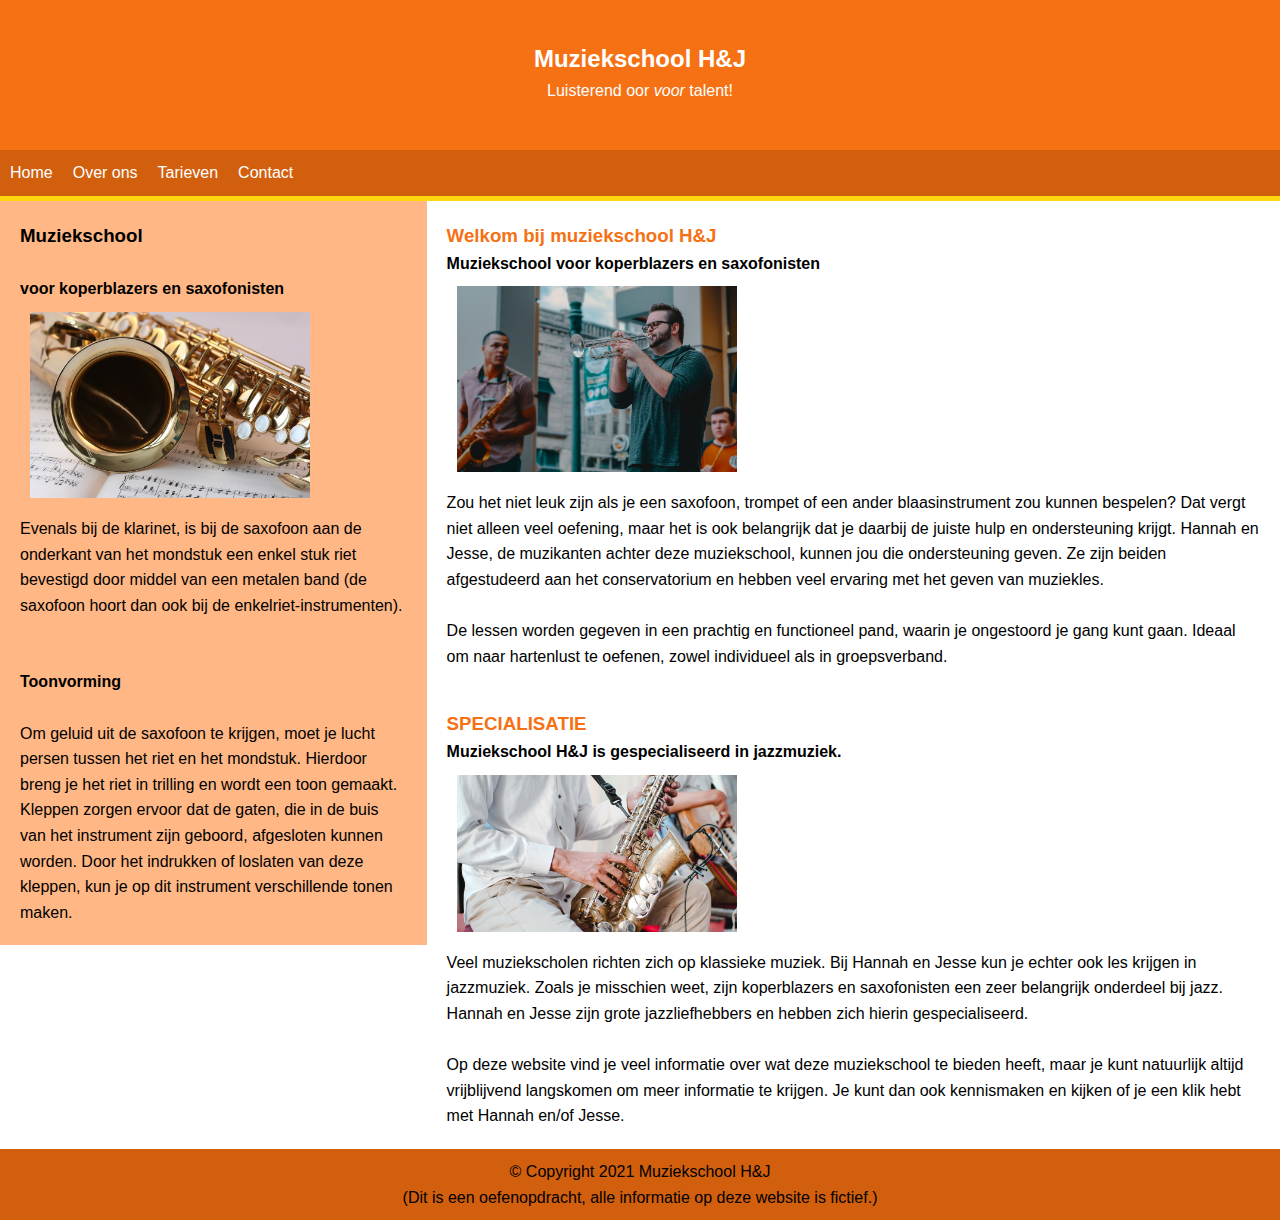
<file: index.html>
<!DOCTYPE html>
<html lang="en">
<head>
    <meta charset="UTF-8">
    <meta name="viewport" content="width=device-width, initial-scale=1.0">
    <link rel="stylesheet" href="custom.css">
    <title>Muziekschool H&J-Home</title>
</head>
<body>
    <header>
        <h2><b>Muziekschool H&J</b></h2>
        <p>Luisterend oor <i>voor</i> talent!</p>
    </header>
    <nav>
        <a href="index.html">Home</a>
        <a href="overons.html">Over ons</a>
        <a href="tarieven.html">Tarieven</a>
        <a href="contact.html">Contact</a>
    </nav>
    <div class="devider"></div>
    <aside class="left-column">
        <h3><b>Muziekschool</b></h3><br>
        <b>voor koperblazers en saxofonisten</b><br>
        <img src="img/saxofoon.jpeg" alt="saxofoon"><br>
        <p>Evenals bij de klarinet, is bij de saxofoon aan de onderkant van het mondstuk een enkel stuk riet bevestigd door middel van een metalen band (de saxofoon hoort dan ook bij de enkelriet-instrumenten).</p>
        <br><br>
        <b>Toonvorming</b><br><br>
        <p>Om geluid uit de saxofoon te krijgen, moet je lucht persen tussen het riet en het mondstuk. Hierdoor breng je het riet in trilling en wordt een toon gemaakt. Kleppen zorgen ervoor dat de gaten, die in de buis van het instrument zijn geboord, afgesloten kunnen worden. Door het indrukken of loslaten van deze kleppen, kun je op dit instrument verschillende tonen maken.</p>
    </aside>
    
    <article class="main-content">
        <h3 class="article-head"><b>Welkom bij muziekschool H&J</b></h3>
        <b>Muziekschool voor koperblazers en saxofonisten</b>
        <br>
        <img src="img/trompet.jpeg" alt="trompet"><br>
        <p>Zou het niet leuk zijn als je een saxofoon, trompet of een ander blaasinstrument zou kunnen bespelen? Dat vergt niet alleen veel oefening, maar het is ook belangrijk dat je daarbij de juiste hulp en ondersteuning krijgt. Hannah en Jesse, de muzikanten achter deze muziekschool, kunnen jou die ondersteuning geven. Ze zijn beiden afgestudeerd aan het conservatorium en hebben veel ervaring met het geven van muziekles.</p>
        <p></p><br>De lessen worden gegeven in een prachtig en functioneel pand, waarin je ongestoord je gang kunt gaan. Ideaal om naar hartenlust te oefenen, zowel individueel als in groepsverband.
        </p>
    </article>
    
    <article class="main-content">
        <h3 class="article-head"><b>SPECIALISATIE</b></h3>
        <b>Muziekschool H&J is gespecialiseerd in jazzmuziek.</b>
        <br>
        <img src="img/saxofoon2.jpeg" alt="saxofoon2"><br>
        <p>Veel muziekscholen richten zich op klassieke muziek. Bij Hannah en Jesse kun je echter ook les krijgen in jazzmuziek. Zoals je misschien weet, zijn koperblazers en saxofonisten een zeer belangrijk onderdeel bij jazz. Hannah en Jesse zijn grote jazzliefhebbers en hebben zich hierin gespecialiseerd.
        </p><br>
        <p>Op deze website vind je veel informatie over wat deze muziekschool te bieden heeft, maar je kunt natuurlijk altijd vrijblijvend langskomen om meer informatie te krijgen. Je kunt dan ook kennismaken en kijken of je een klik hebt met Hannah en/of Jesse.
        </p>
    </article>

    <footer>
        <p>© Copyright 2021 Muziekschool H&J</p> 
        <p>(Dit is een oefenopdracht, alle informatie op deze website is fictief.)</p>
    </footer>
</body>
</html>
</file>
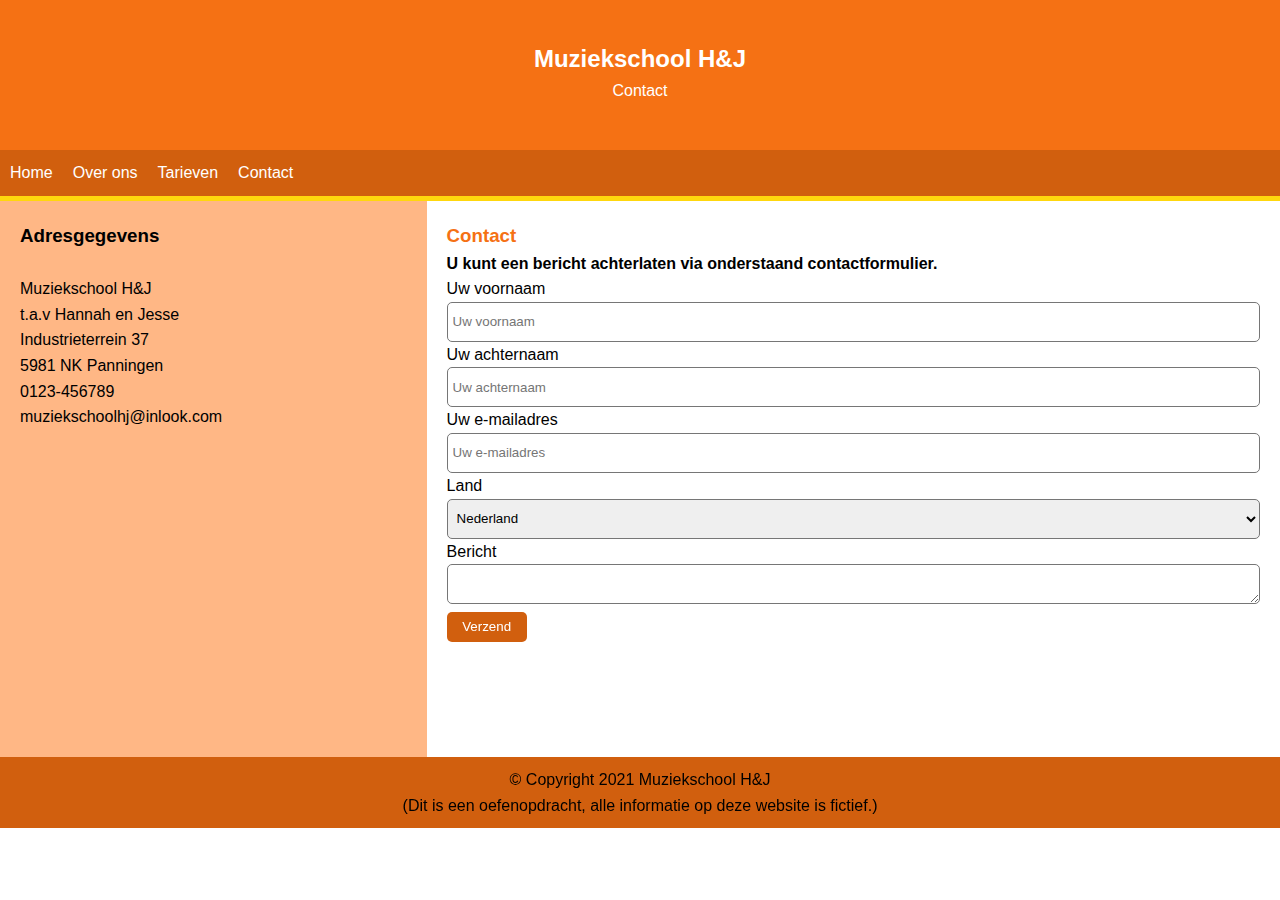
<file: contact.html>
<!DOCTYPE html>
<html lang="en">
<head>
    <meta charset="UTF-8">
    <meta name="viewport" content="width=device-width, initial-scale=1.0">
    <link rel="stylesheet" href="custom.css">
    <title>Muziekschool H&J-Contact</title>
</head>
<body>
    <header>
        <h2><b>Muziekschool H&J</b></h2>
        <p>Contact</p>
    </header>
    <nav>
        <a href="index.html">Home</a>
        <a href="overons.html">Over ons</a>
        <a href="tarieven.html">Tarieven</a>
        <a href="contact.html">Contact</a>
    </nav>
    <div class="devider"></div>
    <aside class="left-column">
        <h3><b>Adresgegevens</b></h3><br>
        <p>
            Muziekschool H&J <br>
            t.a.v Hannah en Jesse <br>
            Industrieterrein 37 <br>
            5981 NK Panningen <br>
            0123-456789 <br>
            muziekschoolhj@inlook.com <br>

        </p>
        <iframe src="https://www.google.com/maps/embed?pb=!1m18!1m12!1m3!1d74442.28815633932!2d5.926186258251429!3d51.32419311311732!2m3!1f0!2f0!3f0!3m2!1i1024!2i768!4f13.1!3m3!1m2!1s0x47c7485bd60bbd61%3A0x73a8c69eb69bad56!2sNHA%20Opleidingen!5e0!3m2!1snl!2snl!4v1690195358319!5m2!1snl!2snl" width="100%" height="300" style="border:0;" allowfullscreen="" loading="lazy" referrerpolicy="no-referrer-when-downgrade"></iframe>
    </aside>
    
    <article class="main-content">
        <h3 class="article-head"><b>Contact</b></h3>
        <b>U kunt een bericht achterlaten via onderstaand contactformulier.</b>
        <br>
        <label for="voornaam">Uw voornaam</label><br>
        <input id="voornaam" type="text" placeholder="Uw voornaam">
        <br>
        <label for="achternaam">Uw achternaam</label><br>
        <input id="achternaam" type="text" placeholder="Uw achternaam">
        <br>
        <label for="email">Uw e-mailadres</label><br>
        <input id="email" type="email" placeholder="Uw e-mailadres">
        <br>
        <label for="land">Land</label><br>
        <select name="land" id="land">
            <option value="nederland">Nederland</option>
            <option value="duitsland">Duitsland</option>
            <option value="belgie">België</option>
            <option value="frankrijk">Frankrijk</option>
        </select>
        <br>
        <label for="bericht">Bericht</label><br>
        <textarea id="bericht" rows="5" cols="50">
        </textarea><br>
        <button class="verzend" id="verzend">Verzend</button>
    </article>

    <footer>
        <p>© Copyright 2021 Muziekschool H&J</p> 
        <p>(Dit is een oefenopdracht, alle informatie op deze website is fictief.)</p>
    </footer>
</body>
</html>
</file>
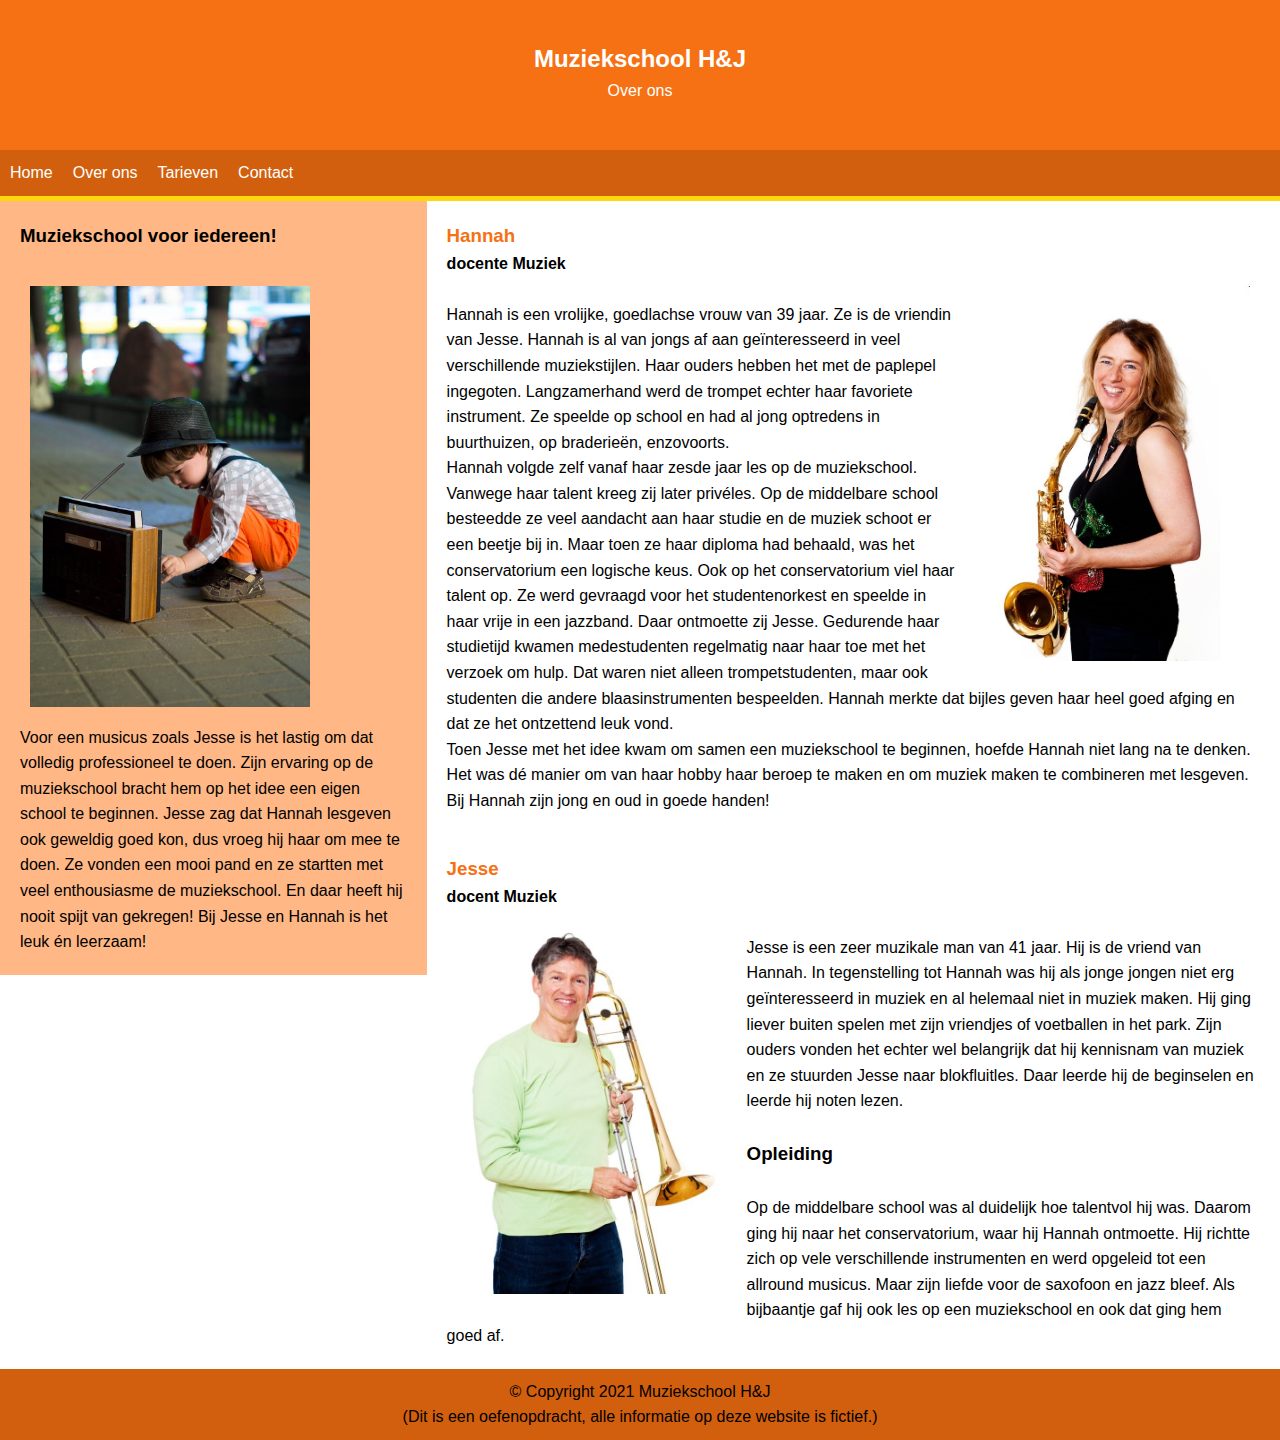
<file: overons.html>
<!DOCTYPE html>
<html lang="en">
<head>
    <meta charset="UTF-8">
    <meta name="viewport" content="width=device-width, initial-scale=1.0">
    <link rel="stylesheet" href="custom.css">
    <title>Muziekschool H&J-Over ons</title>
</head>
<body>
    <header>
        <h2><b>Muziekschool H&J</b></h2>
        <p>Over ons</p>
    </header>
    <nav>
        <a href="index.html">Home</a>
        <a href="overons.html">Over ons</a>
        <a href="tarieven.html">Tarieven</a>
        <a href="contact.html">Contact</a>
    </nav>
    <div class="devider"></div>
    <aside class="left-column">
        <h3><b>Muziekschool voor iedereen!</b></h3><br>
        <img src="img/kind.jpeg" alt="kind"><br>
        <p>Voor een musicus zoals Jesse is het lastig om dat volledig professioneel te doen. Zijn ervaring op de muziekschool bracht hem op het idee een eigen school te beginnen. Jesse zag dat Hannah lesgeven ook geweldig goed kon, dus vroeg hij haar om mee te doen. Ze vonden een mooi pand en ze startten met veel enthousiasme de muziekschool. En daar heeft hij nooit spijt van gekregen! Bij Jesse en Hannah is het leuk én leerzaam!</p>
    </aside>
    
    <article class="main-content">
        <h3 class="article-head"><b>Hannah</b></h3>
        <b>docente Muziek</b>
        <br>
        <img src="img/hannah.jpeg" alt="Hannah" style="float: right"><br>
        <p>Hannah is een vrolijke, goedlachse vrouw van 39 jaar. Ze is de vriendin van Jesse. Hannah is al van jongs af aan geïnteresseerd in veel verschillende muziekstijlen. Haar ouders hebben het met de paplepel ingegoten. Langzamerhand werd de trompet echter haar favoriete instrument. Ze speelde op school en had al jong optredens in buurthuizen, op braderieën, enzovoorts.</p>
        <p>Hannah volgde zelf vanaf haar zesde jaar les op de muziekschool. Vanwege haar talent kreeg zij later privéles. Op de middelbare school besteedde ze veel aandacht aan haar studie en de muziek schoot er een beetje bij in. Maar toen ze haar diploma had behaald, was het conservatorium een logische keus. Ook op het conservatorium viel haar talent op. Ze werd gevraagd voor het studentenorkest en speelde in haar vrije in een jazzband. Daar ontmoette zij Jesse. Gedurende haar studietijd kwamen medestudenten regelmatig naar haar toe met het verzoek om hulp. Dat waren niet alleen trompetstudenten, maar ook studenten die andere blaasinstrumenten bespeelden. Hannah merkte dat bijles geven haar heel goed afging en dat ze het ontzettend leuk vond.</p>
            
            <p>Toen Jesse met het idee kwam om samen een muziekschool te beginnen, hoefde Hannah niet lang na te denken. Het was dé manier om van haar hobby haar beroep te maken en om muziek maken te combineren met lesgeven. Bij Hannah zijn jong en oud in goede handen!
            </p>
    </article>
    
    <article class="main-content">
        <h3 class="article-head"><b>Jesse</b></h3>
        <b>docent Muziek</b>
        <br>
        <img src="img/jesse.jpeg" alt="Jesse" style="float: left"><br>
        <p>Jesse is een zeer muzikale man van 41 jaar. Hij is de vriend van Hannah. In tegenstelling tot Hannah was hij als jonge jongen niet erg geïnteresseerd in muziek en al helemaal niet in muziek maken. Hij ging liever buiten spelen met zijn vriendjes of voetballen in het park. Zijn ouders vonden het echter wel belangrijk dat hij kennisnam van muziek en ze stuurden Jesse naar blokfluitles. Daar leerde hij de beginselen en leerde hij noten lezen.</p><br>
        <h3><b>Opleiding</b></h3><br>
        <p>Op de middelbare school was al duidelijk hoe talentvol hij was. Daarom ging hij naar het conservatorium, waar hij Hannah ontmoette. Hij richtte zich op vele verschillende instrumenten en werd opgeleid tot een allround musicus. Maar zijn liefde voor de saxofoon en jazz bleef. Als bijbaantje gaf hij ook les op een muziekschool en ook dat ging hem goed af.   
        </p>

    </article>

    <footer>
        <p>© Copyright 2021 Muziekschool H&J</p> 
        <p>(Dit is een oefenopdracht, alle informatie op deze website is fictief.)</p>
    </footer>
</body>
</html>
</file>
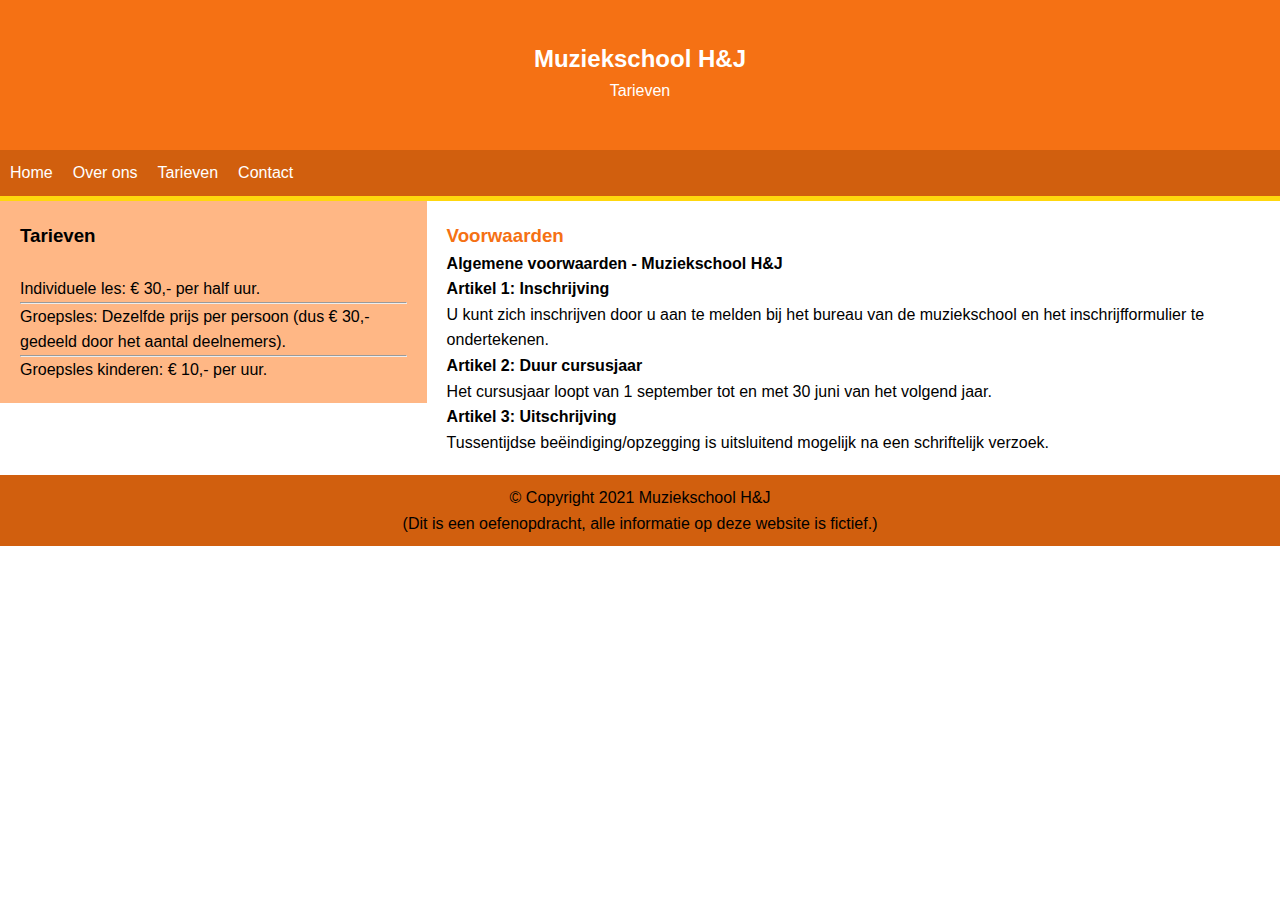
<file: tarieven.html>
<!DOCTYPE html>
<html lang="en">
<head>
    <meta charset="UTF-8">
    <meta name="viewport" content="width=device-width, initial-scale=1.0">
    <link rel="stylesheet" href="custom.css">
    <title>Muziekschool H&J-Tarieven</title>
</head>
<body>
    <header>
        <h2><b>Muziekschool H&J</b></h2>
        <p>Tarieven</p>
    </header>
    <nav>
        <a href="index.html">Home</a>
        <a href="overons.html">Over ons</a>
        <a href="tarieven.html">Tarieven</a>
        <a href="contact.html">Contact</a>
    </nav>
    <div class="devider"></div>
    <aside class="left-column">
        <h3><b>Tarieven</b></h3><br>
        <p>Individuele les: € 30,- per half uur.</p>
        <hr>
        <p>Groepsles: Dezelfde prijs per persoon (dus € 30,- gedeeld door het aantal deelnemers).</p>
        <hr>
        <p>Groepsles kinderen: € 10,- per uur.</p>
    </aside>
    
    <article class="main-content">
        <h3 class="article-head"><b>Voorwaarden</b></h3>
        <b>Algemene voorwaarden - Muziekschool H&J</b>
        <br>
        <h4><b>Artikel 1: </b>Inschrijving</h4>
        <p>U kunt zich inschrijven door u aan te melden bij het bureau van de muziekschool en het inschrijfformulier te ondertekenen.</p>
        <h4><b>Artikel 2: </b>Duur cursusjaar</h4>
        <p>Het cursusjaar loopt van 1 september tot en met 30 juni van het volgend jaar.</p>
        <h4><b>Artikel 3: </b>Uitschrijving</h4>
        <p>Tussentijdse beëindiging/opzegging is uitsluitend mogelijk na een schriftelijk verzoek.</p>
    </article>

    <footer>
        <p>© Copyright 2021 Muziekschool H&J</p> 
        <p>(Dit is een oefenopdracht, alle informatie op deze website is fictief.)</p>
    </footer>
</body>
</html>
</file>
<file: custom.css>
/* Resetten van marges en paddings voor alle elementen */
* {
  margin: 0;
  padding: 0;
  box-sizing: border-box;
}

/* Basisstijlen voor de body */
body {
  font-family: Arial, sans-serif;
  line-height: 1.6;
}

/* img stijlen */
img {
  padding: 10px; 
  width: 100%;
  max-width: 300px;
}

/* Header stijlen */
header {
  height: 100px; 
  background-color: #f57114;
  color: #fff;
  padding: 20px; 
  text-align: center;
}

/* Nav stijlen */
nav {
  background-color: #d15f0e;
  color: #fff;
  padding: 10px;
  text-align: left;
}

/* Devider stijlen */
.devider {
  width: 100%;
  height: 3px; 
  background-color: #ffd70d;
}

/* a stijlen */
a {
  color: #fff;
  padding: 10px; 
  text-decoration: none;
  display: block;
}

/* input stijlen */
input,
select,
textarea {
  border-radius: 5px;
  border-width: 1px;
  height: 40px;
  border-style: solid;
  width: 100%;
  padding: 10px; 
}

/* Linkerkolom stijlen */
.left-column {
  width: 100%; 
  background-color: #ffb785;
  padding: 10px; 
  box-sizing: border-box;
}

.verzend {
  background-color: #d15f0e;
  color: #fff;
  border: #d15f0e;
  border-radius: 5px;
  height: 30px;
  width: 80px;
}

/* Hoofdinhoud stijlen */
.main-content {
  margin: 0; 
  padding: 10px; 
  box-sizing: border-box;
}

/* article stijlen */
.article-head {
  color: #f57114;
}

/* Footer stijlen */
footer {
  clear: both;
  background-color: #d15f0e;
  color: #000000;
  padding: 10px;
  text-align: center;
}

/* Media queries */
@media only screen and (min-width: 768px) {
  header {
    height: 150px;
    padding: 40px;
  }

  .devider {
    height: 5px;
  }

  a {
    padding: 15px;
  }

  .left-column {
    float: left;
    width: 33.33%;
    padding: 20px;
  }

  .main-content {
    margin-left: 33.33%;
    padding: 20px;
  }

  input,
  select,
  textarea {
    padding: 5px;
  }

/* Nav styles for larger devices */
nav {
  text-align: left;
  display: flex; 
  justify-content: left;
  padding: 0; 
}

a {
  padding: 10px; 
  display: inline-block; 
}
}

/* Media queries for mobile devices */
@media only screen and (max-width: 767px) {
  nav {
    text-align: center;
  }

  a {
    padding: 10px;
  }
}
</file>
